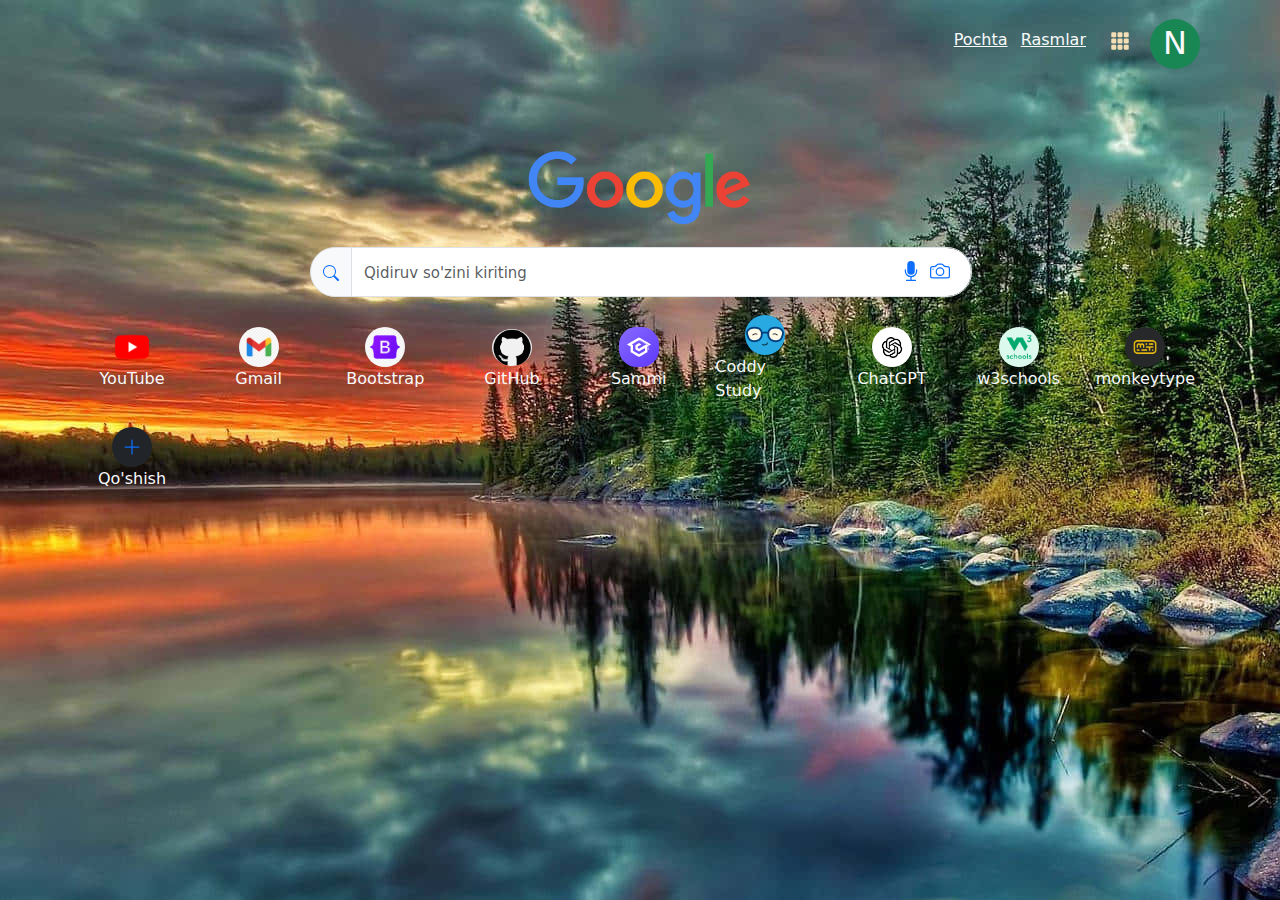
<file: index.html>
<!DOCTYPE html>
<html lang="uz">
    <head>
        <meta charset="UTF-8" />
        <meta name="viewport" content="width=device-width, initial-scale=1.0" />
        <title>New page</title>
        <link
            rel="icon"
            type="image/png"
            href="./Google_Chrome_icon_(February_2022).svg.png"
        />
        <link rel="stylesheet" href="./chrome.css" />
        <link
            href="https://cdn.jsdelivr.net/npm/bootstrap@5.3.3/dist/css/bootstrap.min.css"
            rel="stylesheet"
            integrity="sha384-QWTKZyjpPEjISv5WaRU9OFeRpok6YctnYmDr5pNlyT2bRjXh0JMhjY6hW+ALEwIH"
            crossorigin="anonymous"
        />
    </head>
    <body class="d-flex justify-content-center flex-column">
        <div class="container position-relative">
            <!-- Navbar links -->
            <div class="row d-flex justify-content-end navbar-custom">
                <nav class="d-flex mt-4">
                    <div class="mt-1">
                        <a
                            href="./helper.html"
                            class="p-1 text-light responsive"
                            >Pochta</a
                        >
                        <a
                            href="./helper.html"
                            class="p-1 text-light responsive"
                            >Rasmlar</a
                        >
                    </div>
                    <div class="mt-1">
                        <a href="./helper.html">
                            <svg
                                xmlns="http://www.w3.org/2000/svg"
                                width="20"
                                height="20"
                                fill="currentColor"
                                class="bi bi-grid-3x3-gap-fill grid-custom-pc"
                                viewBox="0 0 16 16"
                            >
                                <path
                                    d="M1 2a1 1 0 0 1 1-1h2a1 1 0 0 1 1 1v2a1 1 0 0 1-1 1H2a1 1 0 0 1-1-1zm5 0a1 1 0 0 1 1-1h2a1 1 0 0 1 1 1v2a1 1 0 0 1-1 1H7a1 1 0 0 1-1-1zm5 0a1 1 0 0 1 1-1h2a1 1 0 0 1 1 1v2a1 1 0 0 1-1 1h-2a1 1 0 0 1-1-1zM1 7a1 1 0 0 1 1-1h2a1 1 0 0 1 1 1v2a1 1 0 0 1-1 1H2a1 1 0 0 1-1-1zm5 0a1 1 0 0 1 1-1h2a1 1 0 0 1 1 1v2a1 1 0 0 1-1 1H7a1 1 0 0 1-1-1zm5 0a1 1 0 0 1 1-1h2a1 1 0 0 1 1 1v2a1 1 0 0 1-1 1h-2a1 1 0 0 1-1-1zM1 12a1 1 0 0 1 1-1h2a1 1 0 0 1 1 1v2a1 1 0 0 1-1 1H2a1 1 0 0 1-1-1zm5 0a1 1 0 0 1 1-1h2a1 1 0 0 1 1 1v2a1 1 0 0 1-1 1H7a1 1 0 0 1-1-1zm5 0a1 1 0 0 1 1-1h2a1 1 0 0 1 1 1v2a1 1 0 0 1-1 1h-2a1 1 0 0 1-1-1z"
                                />
                            </svg>
                            <svg
                                xmlns="http://www.w3.org/2000/svg"
                                width="16"
                                height="16"
                                fill="currentColor"
                                class="bi bi-bell grid-custom-sm"
                                viewBox="0 0 16 16"
                            >
                                <path
                                    d="M8 16a2 2 0 0 0 2-2H6a2 2 0 0 0 2 2M8 1.918l-.797.161A4 4 0 0 0 4 6c0 .628-.134 2.197-.459 3.742-.16.767-.376 1.566-.663 2.258h10.244c-.287-.692-.502-1.49-.663-2.258C12.134 8.197 12 6.628 12 6a4 4 0 0 0-3.203-3.92zM14.22 12c.223.447.481.801.78 1H1c.299-.199.557-.553.78-1C2.68 10.2 3 6.88 3 6c0-2.42 1.72-4.44 4.005-4.901a1 1 0 1 1 1.99 0A5 5 0 0 1 13 6c0 .88.32 4.2 1.22 6"
                                />
                            </svg>
                        </a>
                    </div>
                    <div
                        class="bg bg-success rounded-circle account d-flex justify-content-center align-items-center"
                    >
                        <a
                            href="./helper.html"
                            class="d-flex justify-content-center align-items-center position-relative"
                        >
                            <h2
                                class="alert text-light name d-inline-block position-absolute"
                            >
                                N
                            </h2>
                        </a>
                    </div>
                </nav>
            </div>
            <!-- Google logotip -->
            <div
                class="row d-flex justify-content-center case-icon mb-5 mb-md-0"
            >
                <img
                    src="./google_logo.svg"
                    alt="Bilasanmi seni PC inga Googleni ko'zi tekgan!"
                    class="img-fluid"
                    id="icon-google"
                />
            </div>
        </div>
        <!-- Input group -->
        <div
            class="container position-relative position-relative input-position"
        >
            <div class="row d-flex justify-content-center input-case">
                <div class="input-group input-group-custom w-70">
                    <span class="input-group-text" id="basic-addon1">
                        <a href="./helper.html">
                            <svg
                                xmlns="http://www.w3.org/2000/svg"
                                width="16"
                                height="16"
                                fill="currentColor"
                                class="bi bi-search"
                                viewBox="0 0 16 16"
                            >
                                <path
                                    d="M11.742 10.344a6.5 6.5 0 1 0-1.397 1.398h-.001q.044.06.098.115l3.85 3.85a1 1 0 0 0 1.415-1.414l-3.85-3.85a1 1 0 0 0-.115-.1zM12 6.5a5.5 5.5 0 1 1-11 0 5.5 5.5 0 0 1 11 0"
                                />
                            </svg>
                        </a>
                    </span>
                    <input
                        type="text"
                        class="form-control"
                        id="search"
                        placeholder="Qidiruv so'zini kiriting"
                        aria-label="Qidiruv so'zini yoki URL manzilini kiriting"
                        aria-describedby="basic-addon1"
                    />
                    <a href="./helper.html" class="position-relative mb-4">
                        <svg
                            xmlns="http://www.w3.org/2000/svg"
                            width="20"
                            height="20"
                            fill="currentColor"
                            class="bi bi-mic-fill microphone position-absolute start-25"
                            viewBox="0 0 16 16"
                        >
                            <path d="M5 3a3 3 0 0 1 6 0v5a3 3 0 0 1-6 0z" />
                            <path
                                d="M3.5 6.5A.5.5 0 0 1 4 7v1a4 4 0 0 0 8 0V7a.5.5 0 0 1 1 0v1a5 5 0 0 1-4.5 4.975V15h3a.5.5 0 0 1 0 1h-7a.5.5 0 0 1 0-1h3v-2.025A5 5 0 0 1 3 8V7a.5.5 0 0 1 .5-.5"
                            />
                        </svg>
                    </a>
                    <a href="./helper.html" class="position-relative mb-4">
                        <svg
                            xmlns="http://www.w3.org/2000/svg"
                            width="20"
                            height="20"
                            fill="currentColor"
                            class="bi bi-camera camera position-absolute start-25"
                            viewBox="0 0 16 16"
                        >
                            <path
                                d="M15 12a1 1 0 0 1-1 1H2a1 1 0 0 1-1-1V6a1 1 0 0 1 1-1h1.172a3 3 0 0 0 2.12-.879l.83-.828A1 1 0 0 1 6.827 3h2.344a1 1 0 0 1 .707.293l.828.828A3 3 0 0 0 12.828 5H14a1 1 0 0 1 1 1zM2 4a2 2 0 0 0-2 2v6a2 2 0 0 0 2 2h12a2 2 0 0 0 2-2V6a2 2 0 0 0-2-2h-1.172a2 2 0 0 1-1.414-.586l-.828-.828A2 2 0 0 0 9.172 2H6.828a2 2 0 0 0-1.414.586l-.828.828A2 2 0 0 1 3.172 4z"
                            />
                            <path
                                d="M8 11a2.5 2.5 0 1 1 0-5 2.5 2.5 0 0 1 0 5m0 1a3.5 3.5 0 1 0 0-7 3.5 3.5 0 0 0 0 7M3 6.5a.5.5 0 1 1-1 0 .5.5 0 0 1 1 0"
                            />
                        </svg>
                    </a>
                </div>
                <div
                    class="col-12 d-flex w-100 justify-content-center d-md-none m-3"
                >
                    <a
                        href="https://www.spot.uz/oz/2024/05/14/gpt-4o/"
                        class="text-decoration-none"
                    >
                        <div
                            class="card rounded bg bg-dark"
                            style="width: 100%; height: 25rem"
                        >
                            <img
                                src="./imageChatgptpPost.jpg"
                                class="card-img-top img-fluid h-50"
                                alt="Suggested new's image not loaded!"
                            />
                            <div class="card-body">
                                <h5 class="card-title text-light">
                                    ChatGPT-4o versiyasi taqdim etildi
                                </h5>
                                <p class="card-text text-light">
                                    Open AI kompaniyasi iyun oyida ChatGPT-4o
                                    versiyasini taqdim etdi. Bu versiya
                                    avvalgilardan katta faqr qiladi sababi u
                                    endi mukammal dedi uning asoschisi.
                                </p>
                            </div>
                        </div>
                    </a>
                </div>
                <div
                    class="col-12 d-flex w-100 justify-content-center d-md-none m-3"
                >
                    <a
                        href="https://daryo.uz/2024/08/19/amsterdamdagi-davlat-xizmatchilariga-telegramdan-foydalanish-taqiqlandi"
                        class="text-decoration-none"
                    >
                        <div
                            class="card rounded bg bg-dark"
                            style="width: 100%; height: 25rem"
                        >
                            <img
                                src="./tg-post-image.jpg"
                                class="card-img-top img-fluid h-50"
                                alt="Suggested new's image not loaded!"
                            />
                            <div class="card-body">
                                <h5 class="card-title text-light">
                                    Amsterdamdagi davlat xizmatchilariga
                                    Telegramdan foydalanish taqiqlandi
                                </h5>
                                <p class="card-text text-light">
                                    Avvalroq munitsipalitet “inson huquqlari va
                                    josuslik bilan bog‘liq xavotirlar tufayli”
                                    Xitoyda ishlab chiqarilgan kameralardan
                                    foydalanishni to‘xtatgan.
                                </p>
                            </div>
                        </div>
                    </a>
                </div>
                <div
                    class="col-12 d-flex w-100 justify-content-center d-md-none m-3"
                >
                    <a
                        href="https://kun.uz/news/2024/05/24/narx-urushi-nima-uchun-xitoy-elektromobillari-juda-arzon"
                        class="text-decoration-none"
                    >
                        <div
                            class="card rounded bg bg-dark"
                            style="width: 100%; height: 25rem"
                        >
                            <img
                                src="./byd-post-image.jpg"
                                class="card-img-top img-fluid h-50"
                                alt="Suggested new's image not loaded!"
                            />
                            <div class="card-body">
                                <h5 class="card-title text-light">
                                    “Narx urushi”. Nima uchun Xitoy
                                    elektromobillari juda arzon?
                                </h5>
                                <p class="card-text text-light">
                                    Qanday qilib Xitoy kompaniyalari jahon
                                    avtomobil bozorining an’anaviy yetakchilari
                                    – nemislar, yaponlar va amerikaliklarni
                                    ortda qoldiryapti?
                                </p>
                            </div>
                        </div>
                    </a>
                </div>
            </div>
        </div>
        <div
            class="container d-flex justify-content-center vw-100 position-relative apps-position"
        >
            <div
                class="row d-none d-md-flex justify-content-center align-items-center"
            >
                <div class="col m-0">
                    <a
                        href="https://www.youtube.com"
                        target="_blank"
                        class="size text-decoration-none"
                    >
                        <div
                            class="rounded-circle svg d-flex justify-content-center align-items-center"
                        >
                            <img
                                src="./vecteezy_youtube-logo-png-youtube-icon-transparent_18930572.png"
                                alt="Error load youtube logo!. Try again!"
                                class="img-fluid rounded-circle"
                                style="transform: scale(1.7, 1.7)"
                            />
                        </div>
                        <p class="text-light">YouTube</p>
                    </a>
                    <div class="dropdown position-absolute">
                        <a
                            class="rounded-circle dropdown-style d-flex justify-content-center align-items-center"
                            type="button"
                            data-bs-toggle="dropdown"
                            aria-expanded="false"
                        >
                            <svg
                                xmlns="http://www.w3.org/2000/svg"
                                width="16"
                                height="16"
                                fill="currentColor"
                                class="bi bi-three-dots-vertical svg-padding"
                                viewBox="0 0 16 16"
                            >
                                <path
                                    d="M9.5 13a1.5 1.5 0 1 1-3 0 1.5 1.5 0 0 1 3 0m0-5a1.5 1.5 0 1 1-3 0 1.5 1.5 0 0 1 3 0m0-5a1.5 1.5 0 1 1-3 0 1.5 1.5 0 0 1 3 0"
                                />
                            </svg>
                        </a>
                        <ul class="dropdown-menu">
                            <li>
                                <a class="dropdown-item" href="#">Action</a>
                            </li>
                            <li>
                                <a class="dropdown-item" href="#"
                                    >Another action</a
                                >
                            </li>
                            <li>
                                <a class="dropdown-item" href="#"
                                    >Something else here</a
                                >
                            </li>
                        </ul>
                    </div>
                </div>

                <div class="col m-0">
                    <div class="dropdown position-absolute">
                        <a
                            class="rounded-circle dropdown-style d-flex justify-content-center align-items-center"
                            type="button"
                            data-bs-toggle="dropdown"
                            aria-expanded="false"
                        >
                            <svg
                                xmlns="http://www.w3.org/2000/svg"
                                width="16"
                                height="16"
                                fill="currentColor"
                                class="bi bi-three-dots-vertical svg-padding"
                                viewBox="0 0 16 16"
                            >
                                <path
                                    d="M9.5 13a1.5 1.5 0 1 1-3 0 1.5 1.5 0 0 1 3 0m0-5a1.5 1.5 0 1 1-3 0 1.5 1.5 0 0 1 3 0m0-5a1.5 1.5 0 1 1-3 0 1.5 1.5 0 0 1 3 0"
                                />
                            </svg>
                        </a>
                        <ul class="dropdown-menu">
                            <li>
                                <a class="dropdown-item" href="#">Action</a>
                            </li>
                            <li>
                                <a class="dropdown-item" href="#"
                                    >Another action</a
                                >
                            </li>
                            <li>
                                <a class="dropdown-item" href="#"
                                    >Something else here</a
                                >
                            </li>
                        </ul>
                    </div>
                    <a
                        href="https://mail.google.com/mail/u/0/#inbox"
                        target="_blank"
                        class="size text-decoration-none position-relative"
                    >
                        <div
                            class="rounded-circle svg d-flex justify-content-center align-items-center"
                        >
                            <img
                                src="./mailpicture.png"
                                alt="Error expected!"
                                class="img-fluid rounded-circle"
                            />
                        </div>
                        <p class="text-light">Gmail</p>
                    </a>
                </div>
                <div class="col m-0">
                    <div class="dropdown position-absolute">
                        <a
                            class="rounded-circle dropdown-style d-flex justify-content-center align-items-center"
                            type="button"
                            data-bs-toggle="dropdown"
                            aria-expanded="false"
                        >
                            <svg
                                xmlns="http://www.w3.org/2000/svg"
                                width="16"
                                height="16"
                                fill="currentColor"
                                class="bi bi-three-dots-vertical svg-padding"
                                viewBox="0 0 16 16"
                            >
                                <path
                                    d="M9.5 13a1.5 1.5 0 1 1-3 0 1.5 1.5 0 0 1 3 0m0-5a1.5 1.5 0 1 1-3 0 1.5 1.5 0 0 1 3 0m0-5a1.5 1.5 0 1 1-3 0 1.5 1.5 0 0 1 3 0"
                                />
                            </svg>
                        </a>
                        <ul class="dropdown-menu">
                            <li>
                                <a class="dropdown-item" href="#">Action</a>
                            </li>
                            <li>
                                <a class="dropdown-item" href="#"
                                    >Another action</a
                                >
                            </li>
                            <li>
                                <a class="dropdown-item" href="#"
                                    >Something else here</a
                                >
                            </li>
                        </ul>
                    </div>
                    <a
                        href="https://getbootstrap.com/"
                        target="_blank"
                        class="size text-decoration-none"
                    >
                        <div
                            class="rounded-circle svg d-flex justify-content-center align-items-center"
                        >
                            <img
                                src="./png-clipart-bootstrap-logo-thumbnail-tech-companies-thumbnail.png"
                                alt="Error expected!"
                                class="img-fluid rounded-circle"
                            />
                        </div>
                        <p class="text-light">Bootstrap</p>
                    </a>
                </div>
                <div class="col m-0">
                    <div class="dropdown position-absolute">
                        <a
                            class="rounded-circle dropdown-style d-flex justify-content-center align-items-center"
                            type="button"
                            data-bs-toggle="dropdown"
                            aria-expanded="false"
                        >
                            <svg
                                xmlns="http://www.w3.org/2000/svg"
                                width="16"
                                height="16"
                                fill="currentColor"
                                class="bi bi-three-dots-vertical svg-padding"
                                viewBox="0 0 16 16"
                            >
                                <path
                                    d="M9.5 13a1.5 1.5 0 1 1-3 0 1.5 1.5 0 0 1 3 0m0-5a1.5 1.5 0 1 1-3 0 1.5 1.5 0 0 1 3 0m0-5a1.5 1.5 0 1 1-3 0 1.5 1.5 0 0 1 3 0"
                                />
                            </svg>
                        </a>
                        <ul class="dropdown-menu">
                            <li>
                                <a class="dropdown-item" href="#">Action</a>
                            </li>
                            <li>
                                <a class="dropdown-item" href="#"
                                    >Another action</a
                                >
                            </li>
                            <li>
                                <a class="dropdown-item" href="#"
                                    >Something else here</a
                                >
                            </li>
                        </ul>
                    </div>
                    <a
                        href="https://github.com/"
                        target="_blank"
                        class="size text-decoration-none"
                    >
                        <div
                            class="rounded-circle svg d-flex justify-content-center align-items-center"
                        >
                            <img
                                src="./imagesGitHub.png"
                                alt="Error expected!"
                                class="img-fluid rounded-circle"
                            />
                        </div>
                        <p class="text-light">GitHub</p>
                    </a>
                </div>
                <div class="col m-0">
                    <div class="dropdown position-absolute">
                        <a
                            class="rounded-circle dropdown-style d-flex justify-content-center align-items-center"
                            type="button"
                            data-bs-toggle="dropdown"
                            aria-expanded="false"
                        >
                            <svg
                                xmlns="http://www.w3.org/2000/svg"
                                width="16"
                                height="16"
                                fill="currentColor"
                                class="bi bi-three-dots-vertical svg-padding"
                                viewBox="0 0 16 16"
                            >
                                <path
                                    d="M9.5 13a1.5 1.5 0 1 1-3 0 1.5 1.5 0 0 1 3 0m0-5a1.5 1.5 0 1 1-3 0 1.5 1.5 0 0 1 3 0m0-5a1.5 1.5 0 1 1-3 0 1.5 1.5 0 0 1 3 0"
                                />
                            </svg>
                        </a>
                        <ul class="dropdown-menu">
                            <li>
                                <a class="dropdown-item" href="#">Action</a>
                            </li>
                            <li>
                                <a class="dropdown-item" href="#"
                                    >Another action</a
                                >
                            </li>
                            <li>
                                <a class="dropdown-item" href="#"
                                    >Something else here</a
                                >
                            </li>
                        </ul>
                    </div>
                    <a
                        href="https://www.sammi.ac/course/foundation"
                        target="_blank"
                        class="size text-decoration-none"
                    >
                        <div
                            class="rounded-circle svg d-flex justify-content-center align-items-center"
                        >
                            <svg
                                width="50"
                                height="50"
                                viewBox="0 0 50 50"
                                fill="none"
                                xmlns="http://www.w3.org/2000/svg"
                            >
                                <rect
                                    width="50"
                                    height="50"
                                    rx="22"
                                    fill="url(#paint0_linear_28_728)"
                                />
                                <path
                                    fill-rule="evenodd"
                                    clip-rule="evenodd"
                                    d="M12.999 23.5386L14.4985 24.4175V26.1727V27.9304V29.6856V31.4407L15.998 32.3196L17.4975 33.1984L18.997 34.0773L20.4965 34.9561L21.9959 35.835L23.4954 36.7138L24.9949 37.5927L26.4944 36.7138L27.9939 35.835L29.4934 34.9561L30.9929 34.0773L32.4924 33.1984L33.9919 32.3196L35.4914 31.4407V29.6856V27.9304V26.1727V24.4175L36.9909 23.5386V26.7172C36.8668 26.7932 36.7832 26.9376 36.7832 27.0895C36.7832 27.2415 36.8541 27.363 36.9605 27.4416L36.9098 27.5961L36.6084 28.5382H37.2112H37.8141L37.5127 27.5961L37.462 27.4416C37.5709 27.363 37.6393 27.2567 37.6393 27.0895C37.6393 26.9224 37.5177 26.7375 37.3506 26.6767V23.3259L25.3622 16.3001L25.7244 16.0874L37.7254 23.1131L38.5005 22.6598L40 21.7809L38.5005 20.9021L37.001 20.0232L35.5015 19.1444L33.9995 18.2681L32.5 17.3892L31.0005 16.5103L29.501 15.634L28.0015 14.7552L26.502 13.8763L25 13L23.5005 13.8789L22.001 14.7577L20.499 15.634L18.9995 16.5129L17.5 17.3917L16.0005 18.2681L14.501 19.1469L13.0015 20.0258L11.502 20.9046L10 21.7809L11.4995 22.6598L12.999 23.5386ZM23.5005 20.9046L25 20.0258L26.4995 20.9046L27.999 21.7835L26.4995 22.6623L25 23.5412L23.5005 24.4175V26.1752L25 27.0541L26.4995 26.1752L27.999 25.2963L29.4985 24.4175L30.998 23.5386L32.4975 22.6598L33.5284 22.0545L33.997 21.7809L32.7229 21.0363L32.4975 20.9046L30.998 20.0258L29.4985 19.1469L28.0015 18.2681L26.502 17.3892L25.0025 16.5103L23.5005 17.3917L22.001 18.2681L20.5015 19.1469L19.002 20.0258L17.5025 20.9046L16.003 21.7835L17.5025 22.6623V24.4175V26.1727V27.9304V28.832V29.6856L19.002 30.5644L20.5015 31.4433L22.001 32.3221L23.5005 33.201L25 34.0798L26.4995 33.201L27.999 32.3221L29.4985 31.4433L30.998 30.5644L32.4975 29.6856V27.9304V26.1727L30.998 27.0515L29.4985 27.9304L27.999 28.8092L26.4995 29.6881L25 30.5669L23.5005 29.6856L22.001 28.8067L20.5015 27.9278V22.6598L22.001 21.7809L23.5005 20.9046Z"
                                    fill="white"
                                />
                                <defs>
                                    <linearGradient
                                        id="paint0_linear_28_728"
                                        x1="39"
                                        y1="45"
                                        x2="5"
                                        y2="6"
                                        gradientUnits="userSpaceOnUse"
                                    >
                                        <stop stop-color="#6440FB" />
                                        <stop offset="1" stop-color="#8466FF" />
                                    </linearGradient>
                                </defs>
                            </svg>
                        </div>
                        <p class="text-light">Sammi</p>
                    </a>
                </div>
                <div class="col m-0">
                    <div class="dropdown position-absolute">
                        <a
                            class="rounded-circle dropdown-style d-flex justify-content-center align-items-center"
                            type="button"
                            data-bs-toggle="dropdown"
                            aria-expanded="false"
                        >
                            <svg
                                xmlns="http://www.w3.org/2000/svg"
                                width="16"
                                height="16"
                                fill="currentColor"
                                class="bi bi-three-dots-vertical svg-padding"
                                viewBox="0 0 16 16"
                            >
                                <path
                                    d="M9.5 13a1.5 1.5 0 1 1-3 0 1.5 1.5 0 0 1 3 0m0-5a1.5 1.5 0 1 1-3 0 1.5 1.5 0 0 1 3 0m0-5a1.5 1.5 0 1 1-3 0 1.5 1.5 0 0 1 3 0"
                                />
                            </svg>
                        </a>
                        <ul class="dropdown-menu">
                            <li>
                                <a class="dropdown-item" href="#">Action</a>
                            </li>
                            <li>
                                <a class="dropdown-item" href="#"
                                    >Another action</a
                                >
                            </li>
                            <li>
                                <a class="dropdown-item" href="#"
                                    >Something else here</a
                                >
                            </li>
                        </ul>
                    </div>
                    <a
                        href="https://coddy.tech/courses/html_fundamentals"
                        target="_blank"
                        class="size text-decoration-none"
                    >
                        <div
                            class="rounded-circle svg d-flex justify-content-center align-items-center"
                        >
                            <img
                                src="./coddy-logo-trans.png"
                                alt="Error expected!"
                                class="img-fluid rounded-circle"
                                8
                            />
                        </div>
                        <p class="text-light">Coddy Study</p>
                    </a>
                </div>
                <div class="col m-0">
                    <div class="dropdown position-absolute">
                        <a
                            class="rounded-circle dropdown-style d-flex justify-content-center align-items-center"
                            type="button"
                            data-bs-toggle="dropdown"
                            aria-expanded="false"
                        >
                            <svg
                                xmlns="http://www.w3.org/2000/svg"
                                width="16"
                                height="16"
                                fill="currentColor"
                                class="bi bi-three-dots-vertical svg-padding"
                                viewBox="0 0 16 16"
                            >
                                <path
                                    d="M9.5 13a1.5 1.5 0 1 1-3 0 1.5 1.5 0 0 1 3 0m0-5a1.5 1.5 0 1 1-3 0 1.5 1.5 0 0 1 3 0m0-5a1.5 1.5 0 1 1-3 0 1.5 1.5 0 0 1 3 0"
                                />
                            </svg>
                        </a>
                        <ul class="dropdown-menu">
                            <li>
                                <a class="dropdown-item" href="#">Action</a>
                            </li>
                            <li>
                                <a class="dropdown-item" href="#"
                                    >Another action</a
                                >
                            </li>
                            <li>
                                <a class="dropdown-item" href="#"
                                    >Something else here</a
                                >
                            </li>
                        </ul>
                    </div>
                    <a
                        href="https://chatgpt.com"
                        target="_blank"
                        class="size text-decoration-none"
                    >
                        <div
                            class="rounded-circle d-flex justify-content-center align-items-center"
                            id="svg"
                        >
                            <img
                                src="./ChatGPT-Logo.png"
                                alt="Error expected!"
                                class="img-fluid rounded-circle"
                            />
                        </div>
                        <p class="text-light">ChatGPT</p>
                    </a>
                </div>
                <div class="col m-0">
                    <div class="dropdown position-absolute">
                        <a
                            class="rounded-circle dropdown-style d-flex justify-content-center align-items-center"
                            type="button"
                            data-bs-toggle="dropdown"
                            aria-expanded="false"
                        >
                            <svg
                                xmlns="http://www.w3.org/2000/svg"
                                width="16"
                                height="16"
                                fill="currentColor"
                                class="bi bi-three-dots-vertical svg-padding"
                                viewBox="0 0 16 16"
                            >
                                <path
                                    d="M9.5 13a1.5 1.5 0 1 1-3 0 1.5 1.5 0 0 1 3 0m0-5a1.5 1.5 0 1 1-3 0 1.5 1.5 0 0 1 3 0m0-5a1.5 1.5 0 1 1-3 0 1.5 1.5 0 0 1 3 0"
                                />
                            </svg>
                        </a>
                        <ul class="dropdown-menu">
                            <li>
                                <a class="dropdown-item" href="#">Action</a>
                            </li>
                            <li>
                                <a class="dropdown-item" href="#"
                                    >Another action</a
                                >
                            </li>
                            <li>
                                <a class="dropdown-item" href="#"
                                    >Something else here</a
                                >
                            </li>
                        </ul>
                    </div>
                    <a
                        href="https://profile.w3schools.com/login"
                        target="_blank"
                        class="size text-decoration-none"
                    >
                        <div
                            class="rounded-circle svg d-flex justify-content-center align-items-center"
                        >
                            <img
                                src="./w3scoolsImage.png"
                                alt="Error expected!"
                                class="img-fluid rounded-circle"
                            />
                        </div>
                        <p class="text-light">w3schools</p>
                    </a>
                </div>
                <div class="col m-0">
                    <div class="dropdown position-absolute">
                        <a
                            class="rounded-circle dropdown-style d-flex justify-content-center align-items-center"
                            type="button"
                            data-bs-toggle="dropdown"
                            aria-expanded="false"
                        >
                            <svg
                                xmlns="http://www.w3.org/2000/svg"
                                width="16"
                                height="16"
                                fill="currentColor"
                                class="bi bi-three-dots-vertical svg-padding"
                                viewBox="0 0 16 16"
                            >
                                <path
                                    d="M9.5 13a1.5 1.5 0 1 1-3 0 1.5 1.5 0 0 1 3 0m0-5a1.5 1.5 0 1 1-3 0 1.5 1.5 0 0 1 3 0m0-5a1.5 1.5 0 1 1-3 0 1.5 1.5 0 0 1 3 0"
                                />
                            </svg>
                        </a>
                        <ul class="dropdown-menu">
                            <li>
                                <a class="dropdown-item" href="#">Action</a>
                            </li>
                            <li>
                                <a class="dropdown-item" href="#"
                                    >Another action</a
                                >
                            </li>
                            <li>
                                <a class="dropdown-item" href="#"
                                    >Something else here</a
                                >
                            </li>
                        </ul>
                    </div>
                    <a
                        href="https://monkeytype.com/"
                        target="_blank"
                        class="size text-decoration-none"
                    >
                        <div
                            class="rounded-circle svg d-flex justify-content-center align-items-center"
                        >
                            <img
                                src="./monkeytypelogo.png"
                                alt="Error expected!"
                                class="img-fluid rounded-circle"
                            />
                        </div>
                        <p class="text-light">monkeytype</p>
                    </a>
                </div>
                <div class="col m-0">
                    <div class="dropdown position-absolute">
                        <a
                            class="rounded-circle dropdown-style d-flex justify-content-center align-items-center"
                            type="button"
                            data-bs-toggle="dropdown"
                            aria-expanded="false"
                        >
                            <svg
                                xmlns="http://www.w3.org/2000/svg"
                                width="16"
                                height="16"
                                fill="currentColor"
                                class="bi bi-three-dots-vertical svg-padding"
                                viewBox="0 0 16 16"
                            >
                                <path
                                    d="M9.5 13a1.5 1.5 0 1 1-3 0 1.5 1.5 0 0 1 3 0m0-5a1.5 1.5 0 1 1-3 0 1.5 1.5 0 0 1 3 0m0-5a1.5 1.5 0 1 1-3 0 1.5 1.5 0 0 1 3 0"
                                />
                            </svg>
                        </a>
                        <ul class="dropdown-menu">
                            <li>
                                <a class="dropdown-item" href="#">Action</a>
                            </li>
                            <li>
                                <a class="dropdown-item" href="#"
                                    >Another action</a
                                >
                            </li>
                            <li>
                                <a class="dropdown-item" href="#"
                                    >Something else here</a
                                >
                            </li>
                        </ul>
                    </div>
                    <a
                        href="./helper.html"
                        target="_blank"
                        class="size text-decoration-none"
                    >
                        <div
                            class="rounded-circle svg d-flex justify-content-center align-items-center bg bg-dark"
                        >
                            <svg
                                xmlns="http://www.w3.org/2000/svg"
                                width="20"
                                height="20"
                                fill="currentColor"
                                class="bi bi-plus-lg"
                                viewBox="0 0 16 16"
                            >
                                <path
                                    fill-rule="evenodd"
                                    d="M8 2a.5.5 0 0 1 .5.5v5h5a.5.5 0 0 1 0 1h-5v5a.5.5 0 0 1-1 0v-5h-5a.5.5 0 0 1 0-1h5v-5A.5.5 0 0 1 8 2"
                                />
                            </svg>
                        </div>
                        <p class="text-light">Qo'shish</p>
                    </a>
                </div>
            </div>
        </div>
        <script
            src="https://cdn.jsdelivr.net/npm/bootstrap@5.3.3/dist/js/bootstrap.bundle.min.js"
            integrity="sha384-YvpcrYf0tY3lHB60NNkmXc5s9fDVZLESaAA55NDzOxhy9GkcIdslK1eN7N6jIeHz"
            crossorigin="anonymous"
        ></script>
    </body>
</html>
</file>
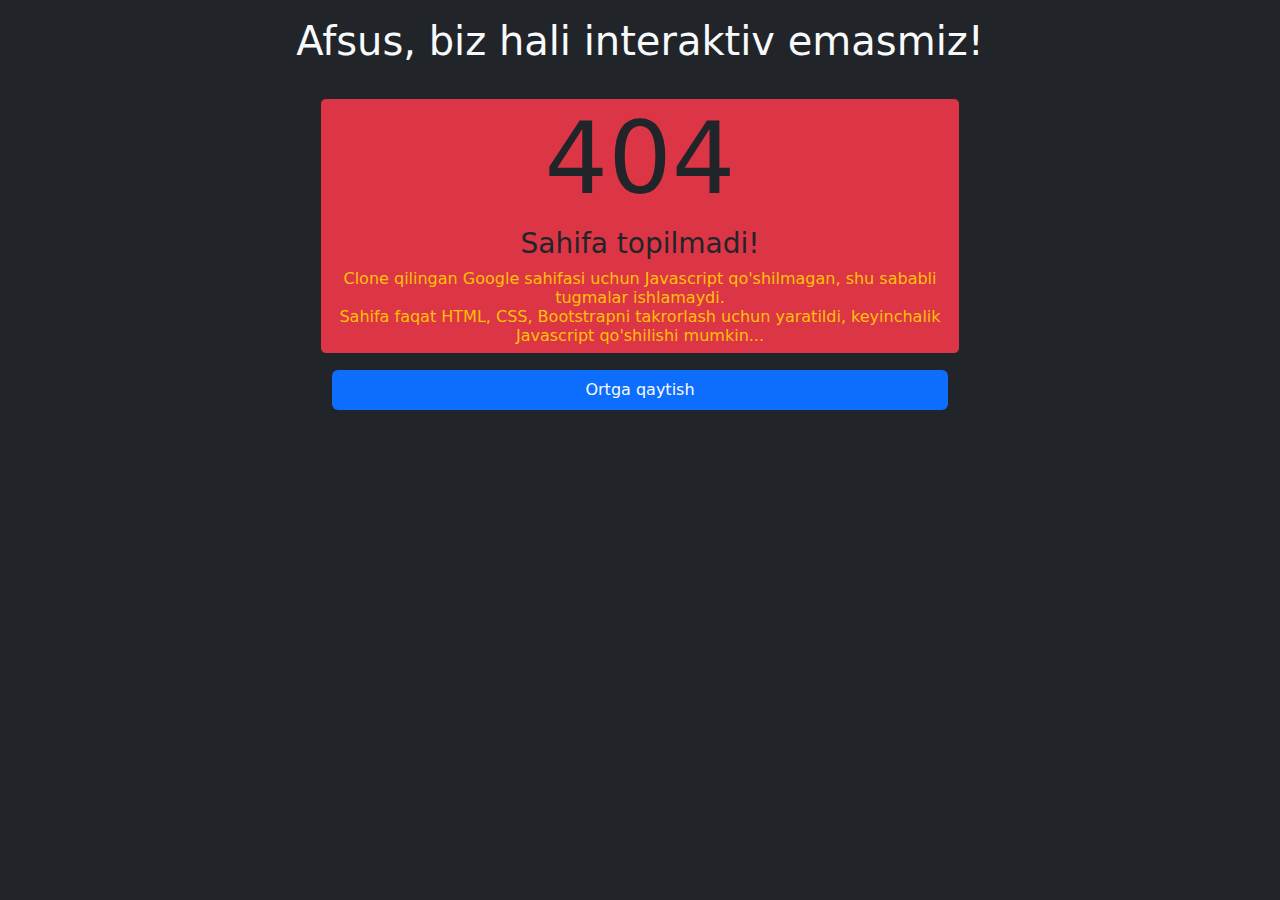
<file: helper.html>
<!DOCTYPE html>
<html lang="uz">
    <head>
        <meta charset="UTF-8" />
        <meta name="viewport" content="width=device-width, initial-scale=1.0" />
        <title>Dasrurchi xabari</title>
        <link
            href="https://cdn.jsdelivr.net/npm/bootstrap@5.3.3/dist/css/bootstrap.min.css"
            rel="stylesheet"
            integrity="sha384-QWTKZyjpPEjISv5WaRU9OFeRpok6YctnYmDr5pNlyT2bRjXh0JMhjY6hW+ALEwIH"
            crossorigin="anonymous"
        />
        <style>
            h2 {
                font-size: 100px !important;
            }
        </style>
    </head>
    <body class="bg bg-dark">
        <h1 class="alert text-center text-light">
            Afsus, biz hali interaktiv emasmiz!
        </h1>
        <div class="container border border-dark rounded bg bg-danger w-50">
            <h2 class="text-dark text-center">404</h2>
            <h3 class="text-center text-dark">Sahifa topilmadi!</h3>
            <h6 class="text-warning text-center">
                Clone qilingan Google sahifasi uchun Javascript qo'shilmagan,
                shu sababli tugmalar ishlamaydi.<br />
                Sahifa faqat HTML, CSS, Bootstrapni takrorlash uchun yaratildi,
                keyinchalik Javascript qo'shilishi mumkin...
            </h6>
        </div>
        <div class="container d-flex justify-content-center w-50">
            <a
                href="./index.html"
                class="bg bg-primary rounded p-2 text-decoration-none text-light text-center mt-3 d-block w-100"
            >
                Ortga qaytish</a
            >
        </div>
        <script
            src="https://cdn.jsdelivr.net/npm/bootstrap@5.3.3/dist/js/bootstrap.bundle.min.js"
            integrity="sha384-YvpcrYf0tY3lHB60NNkmXc5s9fDVZLESaAA55NDzOxhy9GkcIdslK1eN7N6jIeHz"
            crossorigin="anonymous"
        ></script>
    </body>
</html>
</file>
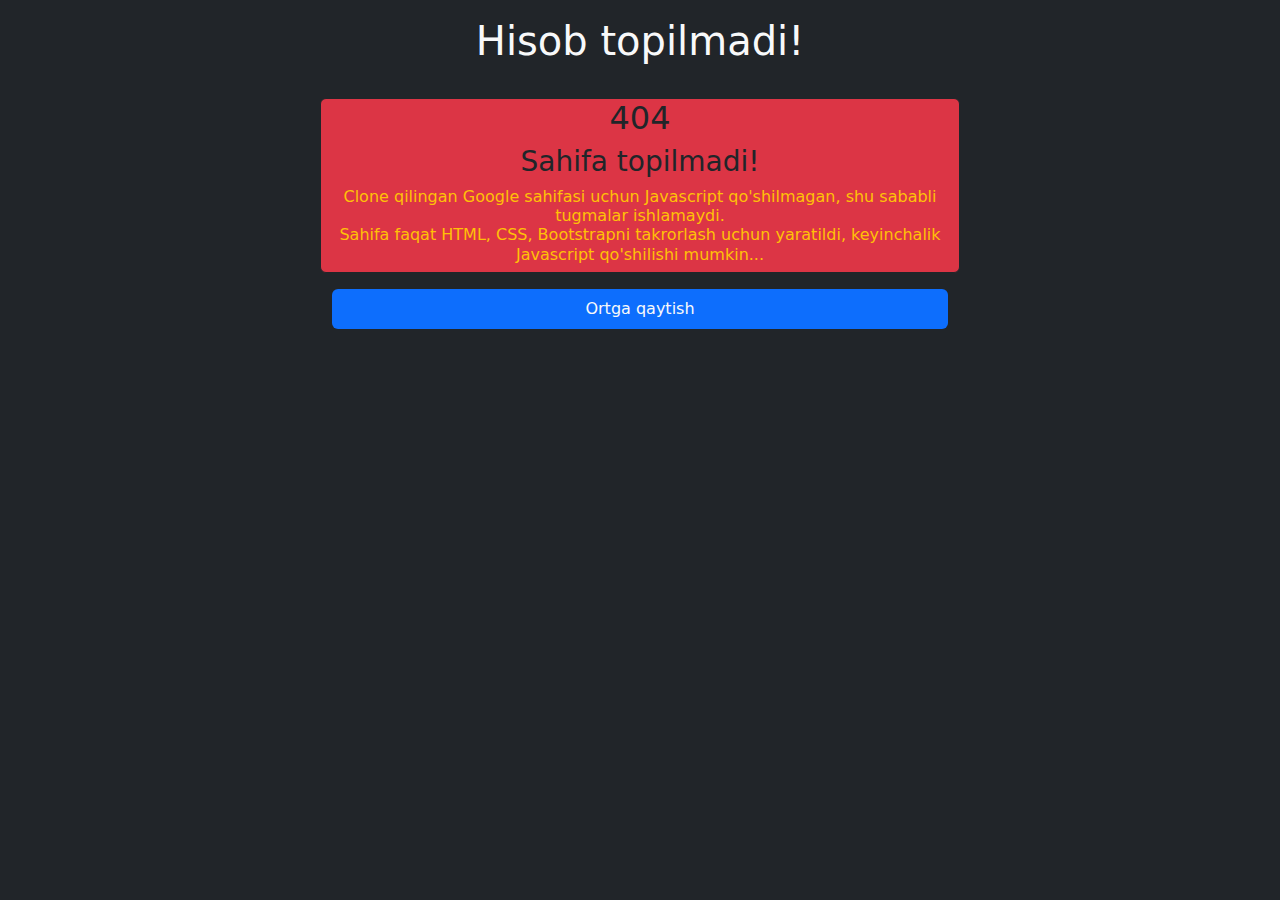
<file: noresult.html>
<!DOCTYPE html>
<html lang="uz">
    <head>
        <meta charset="UTF-8" />
        <meta name="viewport" content="width=device-width, initial-scale=1.0" />
        <title>Natija topilmadi</title>
        <link
            href="https://cdn.jsdelivr.net/npm/bootstrap@5.3.3/dist/css/bootstrap.min.css"
            rel="stylesheet"
            integrity="sha384-QWTKZyjpPEjISv5WaRU9OFeRpok6YctnYmDr5pNlyT2bRjXh0JMhjY6hW+ALEwIH"
            crossorigin="anonymous"
        />
    </head>
    <body class="bg bg-dark">
        <h1 class="alert text-center text-light">Hisob topilmadi!</h1>
        <div class="container border border-dark rounded bg bg-danger w-50">
            <h2 class="text-dark text-center">404</h2>
            <h3 class="text-center text-dark">Sahifa topilmadi!</h3>
            <h6 class="text-warning text-center">
                Clone qilingan Google sahifasi uchun Javascript qo'shilmagan,
                shu sababli tugmalar ishlamaydi.<br />
                Sahifa faqat HTML, CSS, Bootstrapni takrorlash uchun yaratildi,
                keyinchalik Javascript qo'shilishi mumkin...
            </h6>
        </div>
        <div class="container d-flex justify-content-center w-50">
            <a
                href="./index.html"
                class="bg bg-primary rounded p-2 text-decoration-none text-light text-center mt-3 d-block w-100"
            >
                Ortga qaytish</a
            >
        </div>
        <script
            src="https://cdn.jsdelivr.net/npm/bootstrap@5.3.3/dist/js/bootstrap.bundle.min.js"
            integrity="sha384-YvpcrYf0tY3lHB60NNkmXc5s9fDVZLESaAA55NDzOxhy9GkcIdslK1eN7N6jIeHz"
            crossorigin="anonymous"
        ></script>
    </body>
</html>
</file>
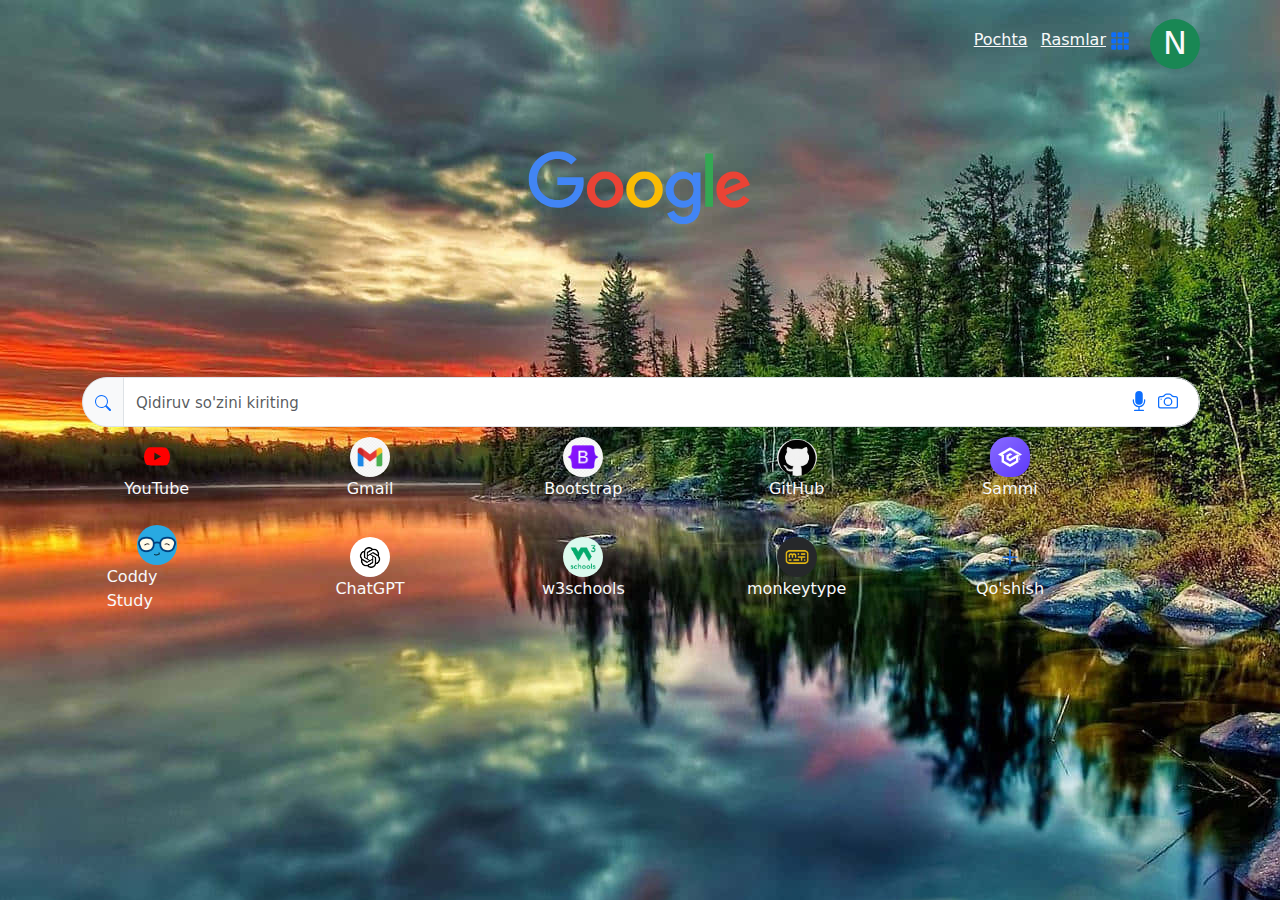
<file: responsiveGoogle.html>
<!DOCTYPE html>
<html lang="uz">
    <head>
        <meta charset="UTF-8" />
        <meta name="viewport" content="width=device-width, initial-scale=1.0" />
        <title>New page</title>
        <link
            rel="icon"
            type="image/png"
            href="./Google_Chrome_icon_(February_2022).svg.png"
        />
        <link rel="stylesheet" href="./chrome.css" />
        <link
            href="https://cdn.jsdelivr.net/npm/bootstrap@5.3.3/dist/css/bootstrap.min.css"
            rel="stylesheet"
            integrity="sha384-QWTKZyjpPEjISv5WaRU9OFeRpok6YctnYmDr5pNlyT2bRjXh0JMhjY6hW+ALEwIH"
            crossorigin="anonymous"
        />
    </head>
    <body class="d-flex justify-content-center flex-column">
        <div class="container position-relative">
            <div class="row d-flex justify-content-end navbar-custom">
                <nav class="d-flex mt-4">
                    <div class="mt-1">
                        <a
                            href="./helper.html"
                            class="p-1 text-light responsive"
                            >Pochta</a
                        >
                        <a
                            href="./helper.html"
                            class="p-1 text-light responsive"
                            >Rasmlar</a
                        >
                    </div>
                    <div class="mt-1">
                        <a href="./helper.html">
                            <svg
                                xmlns="http://www.w3.org/2000/svg"
                                width="20"
                                height="20"
                                fill="currentColor"
                                class="bi bi-grid-3x3-gap-fill grid-custom"
                                viewBox="0 0 16 16"
                            >
                                <path
                                    d="M1 2a1 1 0 0 1 1-1h2a1 1 0 0 1 1 1v2a1 1 0 0 1-1 1H2a1 1 0 0 1-1-1zm5 0a1 1 0 0 1 1-1h2a1 1 0 0 1 1 1v2a1 1 0 0 1-1 1H7a1 1 0 0 1-1-1zm5 0a1 1 0 0 1 1-1h2a1 1 0 0 1 1 1v2a1 1 0 0 1-1 1h-2a1 1 0 0 1-1-1zM1 7a1 1 0 0 1 1-1h2a1 1 0 0 1 1 1v2a1 1 0 0 1-1 1H2a1 1 0 0 1-1-1zm5 0a1 1 0 0 1 1-1h2a1 1 0 0 1 1 1v2a1 1 0 0 1-1 1H7a1 1 0 0 1-1-1zm5 0a1 1 0 0 1 1-1h2a1 1 0 0 1 1 1v2a1 1 0 0 1-1 1h-2a1 1 0 0 1-1-1zM1 12a1 1 0 0 1 1-1h2a1 1 0 0 1 1 1v2a1 1 0 0 1-1 1H2a1 1 0 0 1-1-1zm5 0a1 1 0 0 1 1-1h2a1 1 0 0 1 1 1v2a1 1 0 0 1-1 1H7a1 1 0 0 1-1-1zm5 0a1 1 0 0 1 1-1h2a1 1 0 0 1 1 1v2a1 1 0 0 1-1 1h-2a1 1 0 0 1-1-1z"
                                />
                            </svg>
                        </a>
                    </div>
                    <div
                        class="bg bg-success rounded-circle account d-flex justify-content-center align-items-center"
                    >
                        <a
                            href="./helper.html"
                            class="d-flex justify-content-center align-items-center position-relative"
                        >
                            <h2
                                class="alert text-light name d-inline-block position-absolute"
                            >
                                N
                            </h2>
                        </a>
                    </div>
                </nav>
            </div>
            <div class="row d-flex justify-content-center case-icon">
                <img
                    src="./google_logo.svg"
                    alt="Bilasanmi seni PC inga Googleni ko'zi tekgan!"
                    class="img-fluid"
                    id="icon-google"
                />
            </div>
        </div>
        <div class="container position-relative">
            <div class="row d-flex justify-content-center input-case">
                <div class="input-group input-group-custom w-100">
                    <span class="input-group-text" id="basic-addon1">
                        <a href="./helper.html">
                            <svg
                                xmlns="http://www.w3.org/2000/svg"
                                width="16"
                                height="16"
                                fill="currentColor"
                                class="bi bi-search"
                                viewBox="0 0 16 16"
                            >
                                <path
                                    d="M11.742 10.344a6.5 6.5 0 1 0-1.397 1.398h-.001q.044.06.098.115l3.85 3.85a1 1 0 0 0 1.415-1.414l-3.85-3.85a1 1 0 0 0-.115-.1zM12 6.5a5.5 5.5 0 1 1-11 0 5.5 5.5 0 0 1 11 0"
                                />
                            </svg>
                        </a>
                    </span>
                    <input
                        type="text"
                        class="form-control"
                        id="search"
                        placeholder="Qidiruv so'zini kiriting"
                        aria-label="Qidiruv so'zini yoki URL manzilini kiriting"
                        aria-describedby="basic-addon1"
                    />
                    <a href="./helper.html" class="position-relative mb-4">
                        <svg
                            xmlns="http://www.w3.org/2000/svg"
                            width="20"
                            height="20"
                            fill="currentColor"
                            class="bi bi-mic-fill microphone position-absolute start-25"
                            viewBox="0 0 16 16"
                        >
                            <path d="M5 3a3 3 0 0 1 6 0v5a3 3 0 0 1-6 0z" />
                            <path
                                d="M3.5 6.5A.5.5 0 0 1 4 7v1a4 4 0 0 0 8 0V7a.5.5 0 0 1 1 0v1a5 5 0 0 1-4.5 4.975V15h3a.5.5 0 0 1 0 1h-7a.5.5 0 0 1 0-1h3v-2.025A5 5 0 0 1 3 8V7a.5.5 0 0 1 .5-.5"
                            />
                        </svg>
                    </a>
                    <a href="./helper.html" class="position-relative mb-4">
                        <svg
                            xmlns="http://www.w3.org/2000/svg"
                            width="20"
                            height="20"
                            fill="currentColor"
                            class="bi bi-camera camera position-absolute start-25"
                            viewBox="0 0 16 16"
                        >
                            <path
                                d="M15 12a1 1 0 0 1-1 1H2a1 1 0 0 1-1-1V6a1 1 0 0 1 1-1h1.172a3 3 0 0 0 2.12-.879l.83-.828A1 1 0 0 1 6.827 3h2.344a1 1 0 0 1 .707.293l.828.828A3 3 0 0 0 12.828 5H14a1 1 0 0 1 1 1zM2 4a2 2 0 0 0-2 2v6a2 2 0 0 0 2 2h12a2 2 0 0 0 2-2V6a2 2 0 0 0-2-2h-1.172a2 2 0 0 1-1.414-.586l-.828-.828A2 2 0 0 0 9.172 2H6.828a2 2 0 0 0-1.414.586l-.828.828A2 2 0 0 1 3.172 4z"
                            />
                            <path
                                d="M8 11a2.5 2.5 0 1 1 0-5 2.5 2.5 0 0 1 0 5m0 1a3.5 3.5 0 1 0 0-7 3.5 3.5 0 0 0 0 7M3 6.5a.5.5 0 1 1-1 0 .5.5 0 0 1 1 0"
                            />
                        </svg>
                    </a>
                </div>
                <div
                    class="col-12 d-flex w-100 justify-content-center d-md-none m-3"
                >
                    <a
                        href="https://www.spot.uz/oz/2024/05/14/gpt-4o/"
                        class="text-decoration-none"
                    >
                        <div
                            class="card rounded bg bg-dark"
                            style="width: 100%; height: 25rem"
                        >
                            <img
                                src="./imageChatgptpPost.jpg"
                                class="card-img-top img-fluid h-50"
                                alt="Suggested new's image not loaded!"
                            />
                            <div class="card-body">
                                <h5 class="card-title text-light">
                                    ChatGPT-4o versiyasi taqdim etildi
                                </h5>
                                <p class="card-text text-light">
                                    Open AI kompaniyasi iyun oyida ChatGPT-4o
                                    versiyasini taqdim etdi. Bu versiya
                                    avvalgilardan katta faqr qiladi sababi u
                                    endi mukammal dedi uning asoschisi.
                                </p>
                            </div>
                        </div>
                    </a>
                </div>
                <div
                    class="col-12 d-flex w-100 justify-content-center d-md-none m-3"
                >
                    <a
                        href="https://daryo.uz/2024/08/19/amsterdamdagi-davlat-xizmatchilariga-telegramdan-foydalanish-taqiqlandi"
                        class="text-decoration-none"
                    >
                        <div
                            class="card rounded bg bg-dark"
                            style="width: 100%; height: 25rem"
                        >
                            <img
                                src="./tg-post-image.jpg"
                                class="card-img-top img-fluid h-50"
                                alt="Suggested new's image not loaded!"
                            />
                            <div class="card-body">
                                <h5 class="card-title text-light">
                                    Amsterdamdagi davlat xizmatchilariga
                                    Telegramdan foydalanish taqiqlandi
                                </h5>
                                <p class="card-text text-light">
                                    Avvalroq munitsipalitet “inson huquqlari va
                                    josuslik bilan bog‘liq xavotirlar tufayli”
                                    Xitoyda ishlab chiqarilgan kameralardan
                                    foydalanishni to‘xtatga...
                                </p>
                            </div>
                        </div>
                    </a>
                </div>
                <div
                    class="col-12 d-flex w-100 justify-content-center d-md-none m-3"
                >
                    <a
                        href="https://kun.uz/news/2024/05/24/narx-urushi-nima-uchun-xitoy-elektromobillari-juda-arzon"
                        class="text-decoration-none"
                    >
                        <div
                            class="card rounded bg bg-dark"
                            style="width: 100%; height: 25rem"
                        >
                            <img
                                src="./byd-post-image.jpg"
                                class="card-img-top img-fluid h-50"
                                alt="Suggested new's image not loaded!"
                            />
                            <div class="card-body">
                                <h5 class="card-title text-light">
                                    “Narx urushi”. Nima uchun Xitoy
                                    elektromobillari juda arzon?
                                </h5>
                                <p class="card-text text-light">
                                    Qanday qilib Xitoy kompaniyalari jahon
                                    avtomobil bozorining an’anaviy yetakchilari
                                    – nemislar, yaponlar va amerikaliklarni
                                    ortda qoldiryapti?
                                </p>
                            </div>
                        </div>
                    </a>
                </div>
            </div>
        </div>
        <div
            class="container-fluid justify-content-center flex-column position-relative d-none d-md-flex"
        >
            <!-- <div class="clearfix"></div> -->
            <div class="row d-flex justify-content-center align-items-center">
                <div class="col-2 g-0">
                    <div class="dropdown position-absolute">
                        <a
                            class="rounded-circle dropdown-style d-flex justify-content-center align-items-center"
                            type="button"
                            data-bs-toggle="dropdown"
                            aria-expanded="false"
                        >
                            <svg
                                xmlns="http://www.w3.org/2000/svg"
                                width="16"
                                height="16"
                                fill="currentColor"
                                class="bi bi-three-dots-vertical svg-padding"
                                viewBox="0 0 16 16"
                            >
                                <path
                                    d="M9.5 13a1.5 1.5 0 1 1-3 0 1.5 1.5 0 0 1 3 0m0-5a1.5 1.5 0 1 1-3 0 1.5 1.5 0 0 1 3 0m0-5a1.5 1.5 0 1 1-3 0 1.5 1.5 0 0 1 3 0"
                                />
                            </svg>
                        </a>
                        <ul class="dropdown-menu">
                            <li>
                                <a class="dropdown-item" href="#">Action</a>
                            </li>
                            <li>
                                <a class="dropdown-item" href="#"
                                    >Another action</a
                                >
                            </li>
                            <li>
                                <a class="dropdown-item" href="#"
                                    >Something else here</a
                                >
                            </li>
                        </ul>
                    </div>
                    <a
                        href="https://www.youtube.com"
                        target="_blank"
                        class="size text-decoration-none"
                    >
                        <div
                            class="rounded-circle svg d-flex justify-content-center align-items-center"
                        >
                            <svg
                                xmlns="http://www.w3.org/2000/svg"
                                width="26"
                                height="26"
                                fill="currentColor"
                                class="bi bi-youtube d-flex justify-content-center rounded-circle color"
                                viewBox="0 0 16 16"
                            >
                                <path
                                    d="M8.051 1.999h.089c.822.003 4.987.033 6.11.335a2.01 2.01 0 0 1 1.415 1.42c.101.38.172.883.22 1.402l.01.104.022.26.008.104c.065.914.073 1.77.074 1.957v.075c-.001.194-.01 1.108-.082 2.06l-.008.105-.009.104c-.05.572-.124 1.14-.235 1.558a2.01 2.01 0 0 1-1.415 1.42c-1.16.312-5.569.334-6.18.335h-.142c-.309 0-1.587-.006-2.927-.052l-.17-.006-.087-.004-.171-.007-.171-.007c-1.11-.049-2.167-.128-2.654-.26a2.01 2.01 0 0 1-1.415-1.419c-.111-.417-.185-.986-.235-1.558L.09 9.82l-.008-.104A31 31 0 0 1 0 7.68v-.123c.002-.215.01-.958.064-1.778l.007-.103.003-.052.008-.104.022-.26.01-.104c.048-.519.119-1.023.22-1.402a2.01 2.01 0 0 1 1.415-1.42c.487-.13 1.544-.21 2.654-.26l.17-.007.172-.006.086-.003.171-.007A100 100 0 0 1 7.858 2zM6.4 5.209v4.818l4.157-2.408z"
                                />
                            </svg>
                        </div>
                        <p class="text-light">YouTube</p>
                    </a>
                </div>
                <div class="col-2 g-0">
                    <div class="dropdown position-absolute">
                        <a
                            class="rounded-circle dropdown-style d-flex justify-content-center align-items-center"
                            type="button"
                            data-bs-toggle="dropdown"
                            aria-expanded="false"
                        >
                            <svg
                                xmlns="http://www.w3.org/2000/svg"
                                width="16"
                                height="16"
                                fill="currentColor"
                                class="bi bi-three-dots-vertical svg-padding"
                                viewBox="0 0 16 16"
                            >
                                <path
                                    d="M9.5 13a1.5 1.5 0 1 1-3 0 1.5 1.5 0 0 1 3 0m0-5a1.5 1.5 0 1 1-3 0 1.5 1.5 0 0 1 3 0m0-5a1.5 1.5 0 1 1-3 0 1.5 1.5 0 0 1 3 0"
                                />
                            </svg>
                        </a>
                        <ul class="dropdown-menu">
                            <li>
                                <a class="dropdown-item" href="#">Action</a>
                            </li>
                            <li>
                                <a class="dropdown-item" href="#"
                                    >Another action</a
                                >
                            </li>
                            <li>
                                <a class="dropdown-item" href="#"
                                    >Something else here</a
                                >
                            </li>
                        </ul>
                    </div>
                    <a
                        href="https://mail.google.com/mail/u/0/#inbox"
                        target="_blank"
                        class="size text-decoration-none position-relative"
                    >
                        <div
                            class="rounded-circle svg d-flex justify-content-center align-items-center"
                        >
                            <img
                                src="./mailpicture.png"
                                alt="Error expected!"
                                class="img-fluid rounded-circle"
                            />
                        </div>
                        <p class="text-light">Gmail</p>
                    </a>
                </div>
                <div class="col-2 g-0">
                    <div class="dropdown position-absolute">
                        <a
                            class="rounded-circle dropdown-style d-flex justify-content-center align-items-center"
                            type="button"
                            data-bs-toggle="dropdown"
                            aria-expanded="false"
                        >
                            <svg
                                xmlns="http://www.w3.org/2000/svg"
                                width="16"
                                height="16"
                                fill="currentColor"
                                class="bi bi-three-dots-vertical svg-padding"
                                viewBox="0 0 16 16"
                            >
                                <path
                                    d="M9.5 13a1.5 1.5 0 1 1-3 0 1.5 1.5 0 0 1 3 0m0-5a1.5 1.5 0 1 1-3 0 1.5 1.5 0 0 1 3 0m0-5a1.5 1.5 0 1 1-3 0 1.5 1.5 0 0 1 3 0"
                                />
                            </svg>
                        </a>
                        <ul class="dropdown-menu">
                            <li>
                                <a class="dropdown-item" href="#">Action</a>
                            </li>
                            <li>
                                <a class="dropdown-item" href="#"
                                    >Another action</a
                                >
                            </li>
                            <li>
                                <a class="dropdown-item" href="#"
                                    >Something else here</a
                                >
                            </li>
                        </ul>
                    </div>
                    <a
                        href="https://getbootstrap.com/"
                        target="_blank"
                        class="size text-decoration-none"
                    >
                        <div
                            class="rounded-circle svg d-flex justify-content-center align-items-center"
                        >
                            <img
                                src="./png-clipart-bootstrap-logo-thumbnail-tech-companies-thumbnail.png"
                                alt="Error expected!"
                                class="img-fluid rounded-circle"
                            />
                        </div>
                        <p class="text-light">Bootstrap</p>
                    </a>
                </div>
                <div class="col-2 g-0">
                    <div class="dropdown position-absolute">
                        <a
                            class="rounded-circle dropdown-style d-flex justify-content-center align-items-center"
                            type="button"
                            data-bs-toggle="dropdown"
                            aria-expanded="false"
                        >
                            <svg
                                xmlns="http://www.w3.org/2000/svg"
                                width="16"
                                height="16"
                                fill="currentColor"
                                class="bi bi-three-dots-vertical svg-padding"
                                viewBox="0 0 16 16"
                            >
                                <path
                                    d="M9.5 13a1.5 1.5 0 1 1-3 0 1.5 1.5 0 0 1 3 0m0-5a1.5 1.5 0 1 1-3 0 1.5 1.5 0 0 1 3 0m0-5a1.5 1.5 0 1 1-3 0 1.5 1.5 0 0 1 3 0"
                                />
                            </svg>
                        </a>
                        <ul class="dropdown-menu">
                            <li>
                                <a class="dropdown-item" href="#">Action</a>
                            </li>
                            <li>
                                <a class="dropdown-item" href="#"
                                    >Another action</a
                                >
                            </li>
                            <li>
                                <a class="dropdown-item" href="#"
                                    >Something else here</a
                                >
                            </li>
                        </ul>
                    </div>
                    <a
                        href="https://github.com/"
                        target="_blank"
                        class="size text-decoration-none"
                    >
                        <div
                            class="rounded-circle svg d-flex justify-content-center align-items-center"
                        >
                            <img
                                src="./imagesGitHub.png"
                                alt="Error expected!"
                                class="img-fluid rounded-circle"
                            />
                        </div>
                        <p class="text-light">GitHub</p>
                    </a>
                </div>
                <div class="col-2 g-0">
                    <div class="dropdown position-absolute">
                        <a
                            class="rounded-circle dropdown-style d-flex justify-content-center align-items-center"
                            type="button"
                            data-bs-toggle="dropdown"
                            aria-expanded="false"
                        >
                            <svg
                                xmlns="http://www.w3.org/2000/svg"
                                width="16"
                                height="16"
                                fill="currentColor"
                                class="bi bi-three-dots-vertical svg-padding"
                                viewBox="0 0 16 16"
                            >
                                <path
                                    d="M9.5 13a1.5 1.5 0 1 1-3 0 1.5 1.5 0 0 1 3 0m0-5a1.5 1.5 0 1 1-3 0 1.5 1.5 0 0 1 3 0m0-5a1.5 1.5 0 1 1-3 0 1.5 1.5 0 0 1 3 0"
                                />
                            </svg>
                        </a>
                        <ul class="dropdown-menu">
                            <li>
                                <a class="dropdown-item" href="#">Action</a>
                            </li>
                            <li>
                                <a class="dropdown-item" href="#"
                                    >Another action</a
                                >
                            </li>
                            <li>
                                <a class="dropdown-item" href="#"
                                    >Something else here</a
                                >
                            </li>
                        </ul>
                    </div>
                    <a
                        href="https://www.sammi.ac/course/foundation"
                        target="_blank"
                        class="size text-decoration-none"
                    >
                        <div
                            class="rounded-circle svg d-flex justify-content-center align-items-center"
                        >
                            <svg
                                width="50"
                                height="50"
                                viewBox="0 0 50 50"
                                fill="none"
                                xmlns="http://www.w3.org/2000/svg"
                            >
                                <rect
                                    width="50"
                                    height="50"
                                    rx="22"
                                    fill="url(#paint0_linear_28_728)"
                                />
                                <path
                                    fill-rule="evenodd"
                                    clip-rule="evenodd"
                                    d="M12.999 23.5386L14.4985 24.4175V26.1727V27.9304V29.6856V31.4407L15.998 32.3196L17.4975 33.1984L18.997 34.0773L20.4965 34.9561L21.9959 35.835L23.4954 36.7138L24.9949 37.5927L26.4944 36.7138L27.9939 35.835L29.4934 34.9561L30.9929 34.0773L32.4924 33.1984L33.9919 32.3196L35.4914 31.4407V29.6856V27.9304V26.1727V24.4175L36.9909 23.5386V26.7172C36.8668 26.7932 36.7832 26.9376 36.7832 27.0895C36.7832 27.2415 36.8541 27.363 36.9605 27.4416L36.9098 27.5961L36.6084 28.5382H37.2112H37.8141L37.5127 27.5961L37.462 27.4416C37.5709 27.363 37.6393 27.2567 37.6393 27.0895C37.6393 26.9224 37.5177 26.7375 37.3506 26.6767V23.3259L25.3622 16.3001L25.7244 16.0874L37.7254 23.1131L38.5005 22.6598L40 21.7809L38.5005 20.9021L37.001 20.0232L35.5015 19.1444L33.9995 18.2681L32.5 17.3892L31.0005 16.5103L29.501 15.634L28.0015 14.7552L26.502 13.8763L25 13L23.5005 13.8789L22.001 14.7577L20.499 15.634L18.9995 16.5129L17.5 17.3917L16.0005 18.2681L14.501 19.1469L13.0015 20.0258L11.502 20.9046L10 21.7809L11.4995 22.6598L12.999 23.5386ZM23.5005 20.9046L25 20.0258L26.4995 20.9046L27.999 21.7835L26.4995 22.6623L25 23.5412L23.5005 24.4175V26.1752L25 27.0541L26.4995 26.1752L27.999 25.2963L29.4985 24.4175L30.998 23.5386L32.4975 22.6598L33.5284 22.0545L33.997 21.7809L32.7229 21.0363L32.4975 20.9046L30.998 20.0258L29.4985 19.1469L28.0015 18.2681L26.502 17.3892L25.0025 16.5103L23.5005 17.3917L22.001 18.2681L20.5015 19.1469L19.002 20.0258L17.5025 20.9046L16.003 21.7835L17.5025 22.6623V24.4175V26.1727V27.9304V28.832V29.6856L19.002 30.5644L20.5015 31.4433L22.001 32.3221L23.5005 33.201L25 34.0798L26.4995 33.201L27.999 32.3221L29.4985 31.4433L30.998 30.5644L32.4975 29.6856V27.9304V26.1727L30.998 27.0515L29.4985 27.9304L27.999 28.8092L26.4995 29.6881L25 30.5669L23.5005 29.6856L22.001 28.8067L20.5015 27.9278V22.6598L22.001 21.7809L23.5005 20.9046Z"
                                    fill="white"
                                />
                                <defs>
                                    <linearGradient
                                        id="paint0_linear_28_728"
                                        x1="39"
                                        y1="45"
                                        x2="5"
                                        y2="6"
                                        gradientUnits="userSpaceOnUse"
                                    >
                                        <stop stop-color="#6440FB" />
                                        <stop offset="1" stop-color="#8466FF" />
                                    </linearGradient>
                                </defs>
                            </svg>
                        </div>
                        <p class="text-light">Sammi</p>
                    </a>
                </div>
            </div>
            <div class="row d-flex justify-content-center align-items-center">
                <div class="col-2 g-0">
                    <div class="dropdown position-absolute">
                        <a
                            class="rounded-circle dropdown-style d-flex justify-content-center align-items-center"
                            type="button"
                            data-bs-toggle="dropdown"
                            aria-expanded="false"
                        >
                            <svg
                                xmlns="http://www.w3.org/2000/svg"
                                width="16"
                                height="16"
                                fill="currentColor"
                                class="bi bi-three-dots-vertical svg-padding"
                                viewBox="0 0 16 16"
                            >
                                <path
                                    d="M9.5 13a1.5 1.5 0 1 1-3 0 1.5 1.5 0 0 1 3 0m0-5a1.5 1.5 0 1 1-3 0 1.5 1.5 0 0 1 3 0m0-5a1.5 1.5 0 1 1-3 0 1.5 1.5 0 0 1 3 0"
                                />
                            </svg>
                        </a>
                        <ul class="dropdown-menu">
                            <li>
                                <a class="dropdown-item" href="#">Action</a>
                            </li>
                            <li>
                                <a class="dropdown-item" href="#"
                                    >Another action</a
                                >
                            </li>
                            <li>
                                <a class="dropdown-item" href="#"
                                    >Something else here</a
                                >
                            </li>
                        </ul>
                    </div>
                    <a
                        href="https://coddy.tech/courses/html_fundamentals"
                        target="_blank"
                        class="size text-decoration-none"
                    >
                        <div
                            class="rounded-circle svg d-flex justify-content-center align-items-center"
                        >
                            <img
                                src="./coddy-logo-trans.png"
                                alt="Error expected!"
                                class="img-fluid rounded-circle"
                            />
                        </div>
                        <p class="text-light">Coddy Study</p>
                    </a>
                </div>
                <div class="col-2 g-0">
                    <div class="dropdown position-absolute">
                        <a
                            class="rounded-circle dropdown-style d-flex justify-content-center align-items-center"
                            type="button"
                            data-bs-toggle="dropdown"
                            aria-expanded="false"
                        >
                            <svg
                                xmlns="http://www.w3.org/2000/svg"
                                width="16"
                                height="16"
                                fill="currentColor"
                                class="bi bi-three-dots-vertical svg-padding"
                                viewBox="0 0 16 16"
                            >
                                <path
                                    d="M9.5 13a1.5 1.5 0 1 1-3 0 1.5 1.5 0 0 1 3 0m0-5a1.5 1.5 0 1 1-3 0 1.5 1.5 0 0 1 3 0m0-5a1.5 1.5 0 1 1-3 0 1.5 1.5 0 0 1 3 0"
                                />
                            </svg>
                        </a>
                        <ul class="dropdown-menu">
                            <li>
                                <a class="dropdown-item" href="#">Action</a>
                            </li>
                            <li>
                                <a class="dropdown-item" href="#"
                                    >Another action</a
                                >
                            </li>
                            <li>
                                <a class="dropdown-item" href="#"
                                    >Something else here</a
                                >
                            </li>
                        </ul>
                    </div>
                    <a
                        href="https://chatgpt.com"
                        target="_blank"
                        class="size text-decoration-none"
                    >
                        <div
                            class="rounded-circle d-flex justify-content-center align-items-center"
                            id="svg"
                        >
                            <img
                                src="./ChatGPT-Logo.png"
                                alt="Error expected!"
                                class="img-fluid rounded-circle"
                            />
                        </div>
                        <p class="text-light">ChatGPT</p>
                    </a>
                </div>
                <div class="col-2 g-0">
                    <div class="dropdown position-absolute">
                        <a
                            class="rounded-circle dropdown-style d-flex justify-content-center align-items-center"
                            type="button"
                            data-bs-toggle="dropdown"
                            aria-expanded="false"
                        >
                            <svg
                                xmlns="http://www.w3.org/2000/svg"
                                width="16"
                                height="16"
                                fill="currentColor"
                                class="bi bi-three-dots-vertical svg-padding"
                                viewBox="0 0 16 16"
                            >
                                <path
                                    d="M9.5 13a1.5 1.5 0 1 1-3 0 1.5 1.5 0 0 1 3 0m0-5a1.5 1.5 0 1 1-3 0 1.5 1.5 0 0 1 3 0m0-5a1.5 1.5 0 1 1-3 0 1.5 1.5 0 0 1 3 0"
                                />
                            </svg>
                        </a>
                        <ul class="dropdown-menu">
                            <li>
                                <a class="dropdown-item" href="#">Action</a>
                            </li>
                            <li>
                                <a class="dropdown-item" href="#"
                                    >Another action</a
                                >
                            </li>
                            <li>
                                <a class="dropdown-item" href="#"
                                    >Something else here</a
                                >
                            </li>
                        </ul>
                    </div>
                    <a
                        href="https://profile.w3schools.com/login"
                        target="_blank"
                        class="size text-decoration-none"
                    >
                        <div
                            class="rounded-circle svg d-flex justify-content-center align-items-center"
                        >
                            <img
                                src="./w3scoolsImage.png"
                                alt="Error expected!"
                                class="img-fluid rounded-circle"
                            />
                        </div>
                        <p class="text-light">w3schools</p>
                    </a>
                </div>
                <div class="col-2 g-0">
                    <div class="dropdown position-absolute">
                        <a
                            class="rounded-circle dropdown-style d-flex justify-content-center align-items-center"
                            type="button"
                            data-bs-toggle="dropdown"
                            aria-expanded="false"
                        >
                            <svg
                                xmlns="http://www.w3.org/2000/svg"
                                width="16"
                                height="16"
                                fill="currentColor"
                                class="bi bi-three-dots-vertical svg-padding"
                                viewBox="0 0 16 16"
                            >
                                <path
                                    d="M9.5 13a1.5 1.5 0 1 1-3 0 1.5 1.5 0 0 1 3 0m0-5a1.5 1.5 0 1 1-3 0 1.5 1.5 0 0 1 3 0m0-5a1.5 1.5 0 1 1-3 0 1.5 1.5 0 0 1 3 0"
                                />
                            </svg>
                        </a>
                        <ul class="dropdown-menu">
                            <li>
                                <a class="dropdown-item" href="#">Action</a>
                            </li>
                            <li>
                                <a class="dropdown-item" href="#"
                                    >Another action</a
                                >
                            </li>
                            <li>
                                <a class="dropdown-item" href="#"
                                    >Something else here</a
                                >
                            </li>
                        </ul>
                    </div>
                    <a
                        href="https://monkeytype.com/"
                        target="_blank"
                        class="size text-decoration-none"
                    >
                        <div
                            class="rounded-circle svg d-flex justify-content-center align-items-center"
                        >
                            <img
                                src="./monkeytypelogo.png"
                                alt="Error expected!"
                                class="img-fluid rounded-circle"
                            />
                        </div>
                        <p class="text-light">monkeytype</p>
                    </a>
                </div>
                <div class="col-2 g-0">
                    <div class="dropdown position-absolute">
                        <a
                            class="rounded-circle dropdown-style d-flex justify-content-center align-items-center"
                            type="button"
                            data-bs-toggle="dropdown"
                            aria-expanded="false"
                        >
                            <svg
                                xmlns="http://www.w3.org/2000/svg"
                                width="16"
                                height="16"
                                fill="currentColor"
                                class="bi bi-three-dots-vertical svg-padding"
                                viewBox="0 0 16 16"
                            >
                                <path
                                    d="M9.5 13a1.5 1.5 0 1 1-3 0 1.5 1.5 0 0 1 3 0m0-5a1.5 1.5 0 1 1-3 0 1.5 1.5 0 0 1 3 0m0-5a1.5 1.5 0 1 1-3 0 1.5 1.5 0 0 1 3 0"
                                />
                            </svg>
                        </a>
                        <ul class="dropdown-menu">
                            <li>
                                <a class="dropdown-item" href="#">Action</a>
                            </li>
                            <li>
                                <a class="dropdown-item" href="#"
                                    >Another action</a
                                >
                            </li>
                            <li>
                                <a class="dropdown-item" href="#"
                                    >Something else here</a
                                >
                            </li>
                        </ul>
                    </div>
                    <a
                        href="./helper.html"
                        target="_blank"
                        class="size text-decoration-none"
                    >
                        <div
                            class="rounded-circle svg d-flex justify-content-center align-items-center"
                        >
                            <svg
                                xmlns="http://www.w3.org/2000/svg"
                                width="20"
                                height="20"
                                fill="currentColor"
                                class="bi bi-plus-lg"
                                viewBox="0 0 16 16"
                            >
                                <path
                                    fill-rule="evenodd"
                                    d="M8 2a.5.5 0 0 1 .5.5v5h5a.5.5 0 0 1 0 1h-5v5a.5.5 0 0 1-1 0v-5h-5a.5.5 0 0 1 0-1h5v-5A.5.5 0 0 1 8 2"
                                />
                            </svg>
                        </div>
                        <p class="text-light">Qo'shish</p>
                    </a>
                </div>
            </div>
        </div>
        <script
            src="https://cdn.jsdelivr.net/npm/bootstrap@5.3.3/dist/js/bootstrap.bundle.min.js"
            integrity="sha384-YvpcrYf0tY3lHB60NNkmXc5s9fDVZLESaAA55NDzOxhy9GkcIdslK1eN7N6jIeHz"
            crossorigin="anonymous"
        ></script>
    </body>
</html>
</file>
<file: chrome.css>
@media (max-width: 768px) {
    body {
        background-image: none !important;
        background-color: #212121 !important;
    }

    /* Nav  */
    .account {
        transform: scale(0.6, 0.6);
    }
    .grid-custom-pc {
        display: none;
    }
    .case-icon {
        position: relative;
        bottom: -50px;
        margin-top: 50px;
        margin-bottom: 25px;
    }
    .sm-none-custom {
        display: none !important;
    }

    #search {
        width: 100% !important;
        border-top-left-radius: 30px;
        border-bottom-left-radius: 30px;
    }
    #basic-addon1 {
        display: none;
    }
    #icon-google {
        transform: scale(1.8, 1.8);
        margin-bottom: 0;
    }
    /* Input group */
    .responsive {
        display: none;
    }
    .microphone {
        display: inline-block;
    }
    .camera {
        display: inline-block;
        margin-left: 30px !important;
        left: -65px !important;
    }
    /* Placeholder style */
    input::placeholder {
        padding-left: 10px;
        font-size: 20px !important;
        font-weight: 500;
    }
    input[type="text"] {
        text-indent: 10px; /* Placeholder va kiritiladigan matnni 20px suradi */
    }
}
@media (min-width: 768.1px) {
    .input-position {
        top: -130px;
    }
    .apps-position {
        position: relative;
        top: -110px;
    }
    .input-group-custom {
        width: 60% !important;
    }
    .grid-custom-sm {
        display: none;
    }
}
body {
    background-image: url("./google-desktop-uff7ugea44y5n8zd.jpg");
    background-repeat: no-repeat;
}
.clearfix {
    clear: both;
}
/* Navbar */
.navbar-custom {
    position: absolute;
    right: 10px;
}
.account {
    position: relative;
    top: -5px;
    width: 50px;
    height: 50px;
    margin-left: 20px;
}
.grid-custom-pc,
.grid-custom-sm {
    color: wheat;
    position: relative;
    margin-left: 20px;
}
.name {
    padding-top: 30px !important;
}
/* Main case */
.case-icon {
    transform: scale(0.2, 0.2);
}

/* Input group */
.input-group-custom {
    position: relative;
}
.input-case {
    margin-top: 0;
}
#basic-addon1 {
    border-top-left-radius: 30px;
    border-bottom-left-radius: 30px;
}
#search {
    height: 50px;
    border-top-right-radius: 30px;
    border-bottom-right-radius: 30px;
}
.microphone {
    position: relative;
    left: -70px;
    bottom: -8px;
    z-index: 3;
}
.camera {
    position: relative;
    left: -50px;
    bottom: -8px;
    z-index: 3;
    margin-left: 10px;
}
input::placeholder {
    font-size: 15px;
    font-weight: 500;
}
/* } Apps */
.svg-padding {
    color: transparent;
    padding: 3px;
    z-index: 3;
    transform: scale(1.3, 1.3);
}
.size {
    z-index: 1;
    height: 100px;
    width: 100px;
    display: flex;
    justify-content: center;
    align-items: center;
    flex-direction: column;
}
.size:hover {
    background-color: rgb(128, 126, 126);
    opacity: 0.8;
}
.size:hover ~ .dropdown-style {
    background-color: white;
    opacity: 0.6;
}
.color {
    color: red;
}
.svg {
    height: 40px;
    width: 40px;
}
#svg {
    height: 40px;
    width: 40px;
    background-color: white;
}
/* Dropdown style */
.dropdown-style {
    position: relative;
    left: 80px;
    top: 5px;
    z-index: 2;
    border-radius: 50%;
    transform: scale(1.5, 1.5);
}
.dropdown-style:hover {
    background-color: aqua;
}
.svg-padding {
    color: transparent;
    padding: 3px;
    z-index: 3;
    transform: scale(1.3, 1.3);
}
.svg-padding:hover {
    color: white !important;
    opacity: 1;
}
</file>
